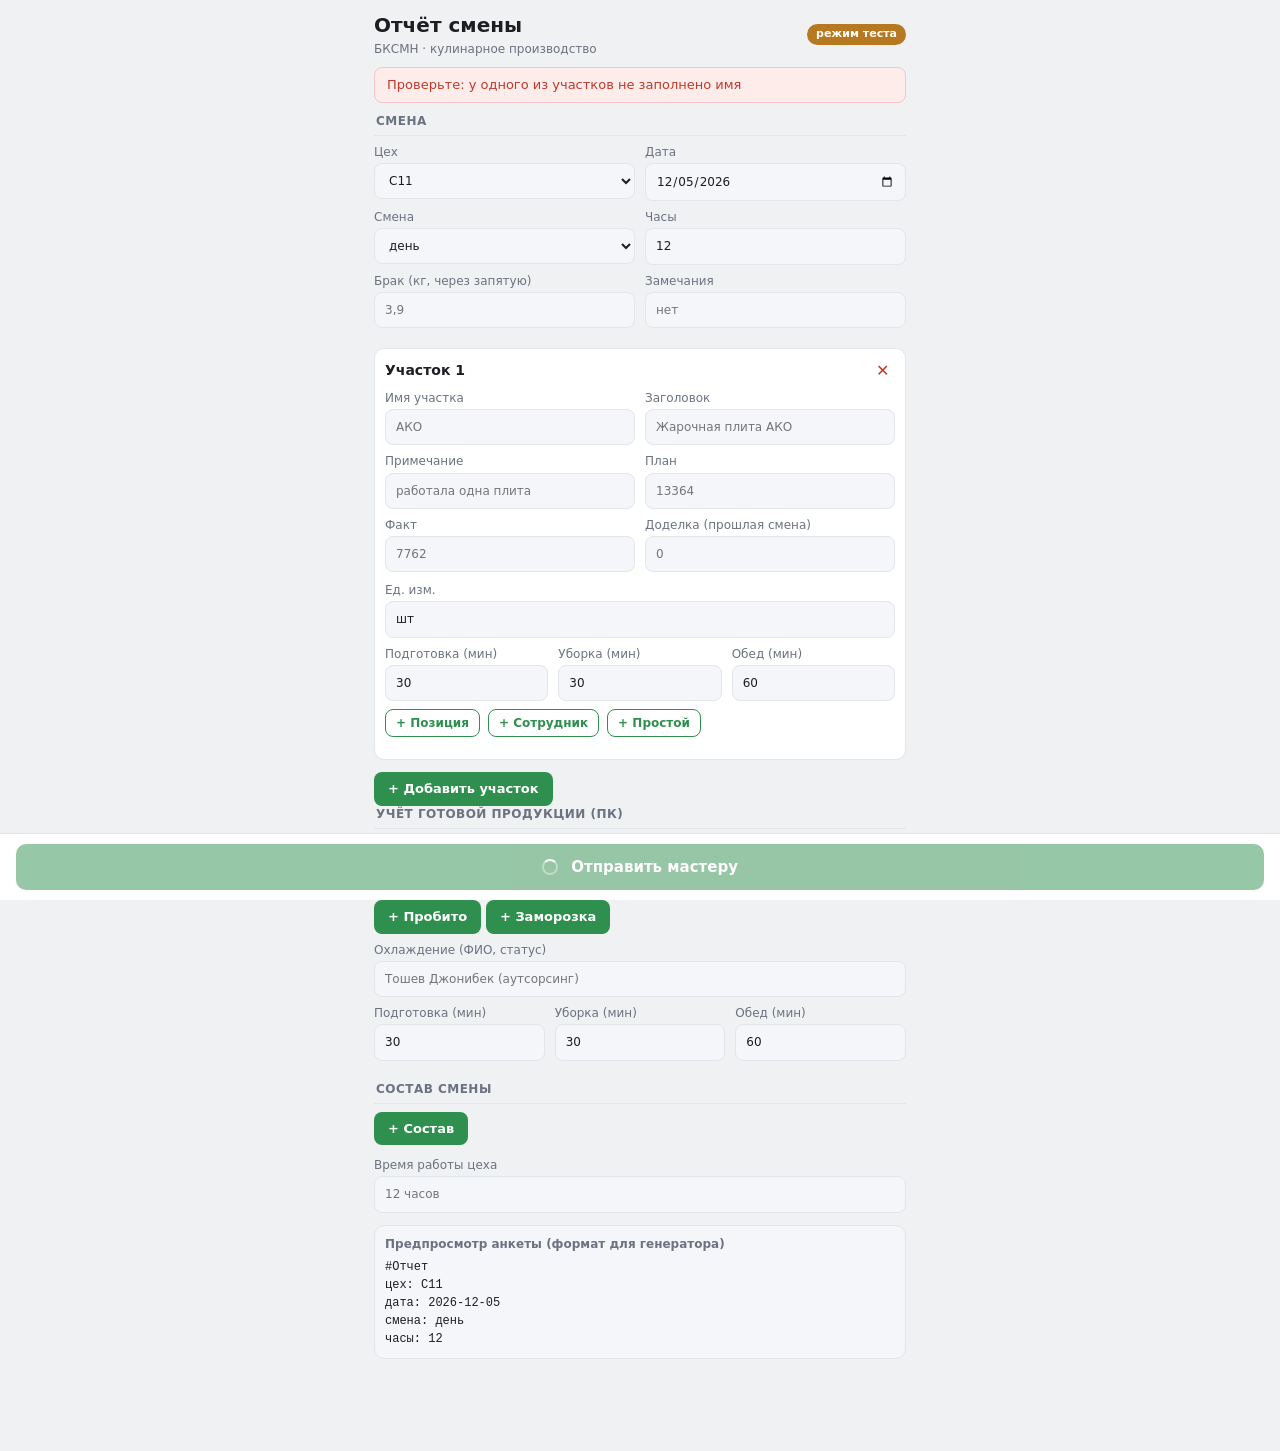
<file: index.html>
<!DOCTYPE html>
<html lang="ru">
<head>
<meta charset="UTF-8">
<meta name="viewport" content="width=device-width, initial-scale=1.0, viewport-fit=cover">
<meta name="theme-color" content="var(--tg-theme-bg-color)">
<title>Отчёт смены · БКСМН</title>
<link rel="stylesheet" href="style.css">
<script src="https://telegram.org/js/telegram-web-app.js"></script>
</head>
<body>
  <div id="app">
    <header class="top">
      <div class="title">
        <h1>Отчёт смены</h1>
        <div class="sub">БКСМН · кулинарное производство</div>
      </div>
      <span id="modeBadge" class="badge">готов</span>
    </header>

    <section id="errorBox" class="error" hidden></section>

    <form id="form" autocomplete="off">
      <fieldset>
        <legend>Смена</legend>
        <div class="row">
          <label>Цех
            <select id="цех" required>
              <option value="C11">С11</option>
              <option value="B18">В18-19</option>
            </select>
          </label>
          <label>Дата
            <input id="дата" type="date" required>
          </label>
        </div>
        <div class="row">
          <label>Смена
            <select id="смена"><option>день</option><option>ночь</option></select>
          </label>
          <label>Часы
            <input id="часы" type="number" min="1" max="24" value="12">
          </label>
        </div>
        <div class="row">
          <label>Брак (кг, через запятую)
            <input id="брак" type="text" placeholder="3,9">
          </label>
          <label>Замечания
            <input id="замечания" type="text" placeholder="нет">
          </label>
        </div>
      </fieldset>

      <div id="участкиContainer"></div>

      <button type="button" id="addУчасток" class="add">+ Добавить участок</button>

      <fieldset id="пкFieldset">
        <legend>Учёт готовой продукции (ПК)</legend>
        <div class="row">
          <label>Заголовок
            <input id="пкЗаголовок" type="text" placeholder="охлаждение и перетарка">
          </label>
        </div>
        <div id="пкБлок"></div>
        <button type="button" id="addПробито" class="add">+ Пробито</button>
        <button type="button" id="addЗаморозка" class="add">+ Заморозка</button>
        <div class="row" style="margin-top:8px">
          <label>Охлаждение (ФИО, статус)
            <input id="пкОхлаждение" type="text" placeholder="Тошев Джонибек (аутсорсинг)">
          </label>
        </div>
        <div class="row simple">
          <label>Подготовка (мин) <input id="пкПодготовка" type="number" value="30"></label>
          <label>Уборка (мин) <input id="пкУборка" type="number" value="30"></label>
          <label>Обед (мин) <input id="пкОбед" type="number" value="60"></label>
        </div>
      </fieldset>

      <fieldset id="составFieldset">
        <legend>Состав смены</legend>
        <div id="составБлок"></div>
        <button type="button" id="addСостав" class="add">+ Состав</button>
      </fieldset>

      <div class="row simple">
        <label>Время работы цеха <input id="времяРаботы" type="text" placeholder="12 часов"></label>
      </div>

      <div id="htmlPreview" class="preview">
        <div class="ph">Предпросмотр анкеты (формат для генератора)</div>
        <pre id="pre"></pre>
      </div>
    </form>

    <div id="bottomBar">
      <button id="sendBtn" type="button" disabled>
        <span class="spinner" hidden></span>
        <span id="sendLabel">Отправить мастеру</span>
      </button>
    </div>
  </div>

<script src="app.js"></script>
</body>
</html>
</file>
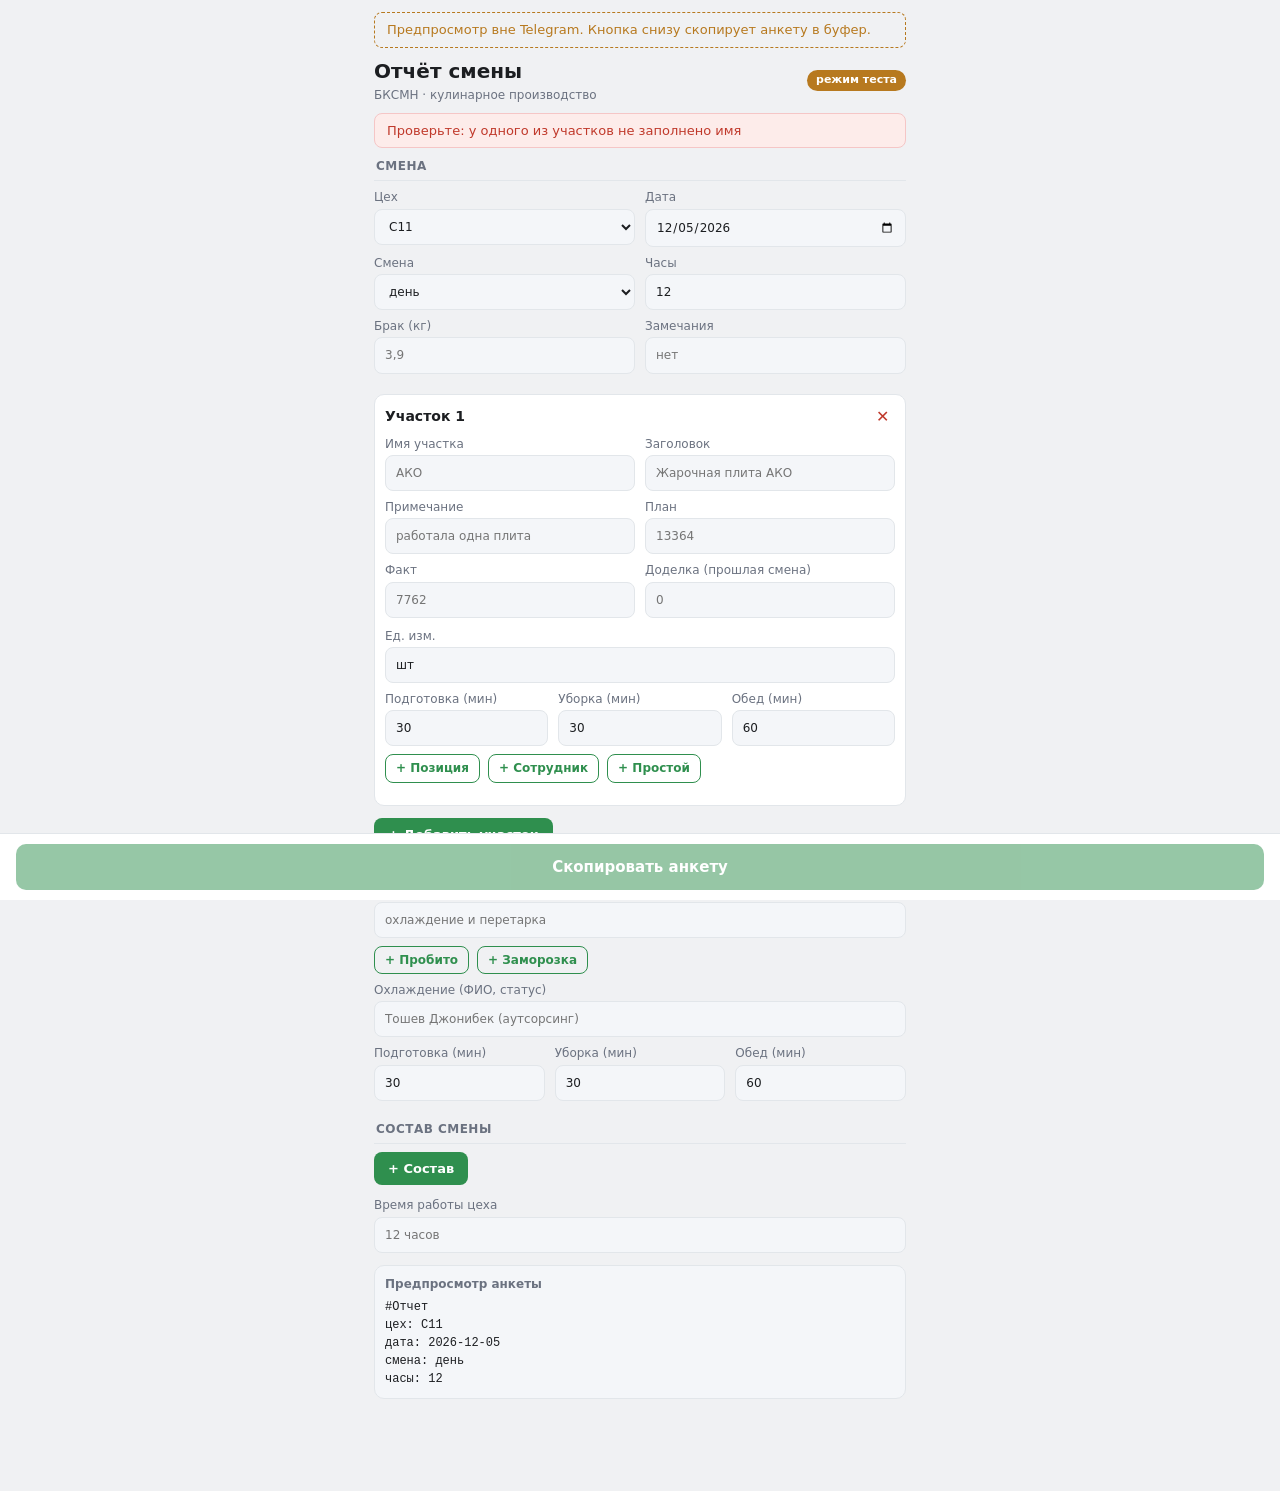
<file: preview.html>
<!DOCTYPE html>
<html lang="ru">
<head>
<meta charset="UTF-8">
<meta name="viewport" content="width=device-width, initial-scale=1.0">
<title>Отчёт смены · предпросмотр (без Telegram)</title>
<link rel="stylesheet" href="style.css">
</head>
<body>
  <div id="app">
    <div class="notelb" style="font-size:13px;color:#b7791f;padding:8px 12px;border:1px dashed #b7791f;border-radius:8px;margin-bottom:10px;">
      Предпросмотр вне Telegram. Кнопка снизу скопирует анкету в буфер.
    </div>
    <header class="top">
      <div class="title"><h1>Отчёт смены</h1><div class="sub">БКСМН · кулинарное производство</div></div>
      <span id="modeBadge" class="badge test">режим теста</span>
    </header>
    <section id="errorBox" class="error" hidden></section>
    <form id="form" autocomplete="off">
      <fieldset>
        <legend>Смена</legend>
        <div class="row">
          <label>Цех<select id="цех" required><option value="C11">С11</option><option value="B18">В18-19</option></select></label>
          <label>Дата<input id="дата" type="date" required></label>
        </div>
        <div class="row">
          <label>Смена<select id="смена"><option>день</option><option>ночь</option></select></label>
          <label>Часы<input id="часы" type="number" min="1" max="24" value="12"></label>
        </div>
        <div class="row">
          <label>Брак (кг)<input id="брак" type="text" placeholder="3,9"></label>
          <label>Замечания<input id="замечания" type="text" placeholder="нет"></label>
        </div>
      </fieldset>
      <div id="участкиContainer"></div>
      <button type="button" id="addУчасток" class="add">+ Добавить участок</button>
      <fieldset id="пкFieldset">
        <legend>Учёт готовой продукции (ПК)</legend>
        <div class="row"><label>Заголовок<input id="пкЗаголовок" type="text" placeholder="охлаждение и перетарка"></label></div>
        <div id="пкБлок"></div>
        <div class="acts">
          <button type="button" id="addПробито" class="add small">+ Пробито</button>
          <button type="button" id="addЗаморозка" class="add small">+ Заморозка</button>
        </div>
        <div class="row" style="margin-top:8px"><label>Охлаждение (ФИО, статус)<input id="пкОхлаждение" type="text" placeholder="Тошев Джонибек (аутсорсинг)"></label></div>
        <div class="row simple">
          <label>Подготовка (мин)<input id="пкПодготовка" type="number" value="30"></label>
          <label>Уборка (мин)<input id="пкУборка" type="number" value="30"></label>
          <label>Обед (мин)<input id="пкОбед" type="number" value="60"></label>
        </div>
      </fieldset>
      <fieldset id="составFieldset">
        <legend>Состав смены</legend>
        <div id="составБлок"></div>
        <button type="button" id="addСостав" class="add">+ Состав</button>
      </fieldset>
      <div class="row simple"><label>Время работы цеха<input id="времяРаботы" type="text" placeholder="12 часов"></label></div>
      <div id="htmlPreview" class="preview"><div class="ph">Предпросмотр анкеты</div><pre id="pre"></pre></div>
    </form>
    <div id="bottomBar"><button id="sendBtn" type="button" disabled>Скопировать анкету</button></div>
  </div>
  <script src="app.js"></script>
</body>
</html>
</file>
<file: style.css>
/* telemost-mini-app — адаптация под Telegram WebApp темы + мобильность */

:root {
  --card: #ffffff;
  --card2: #f4f6f9;
  --text: #1c1e21;
  --muted: #6b7280;
  --border: #e2e6ea;
  --accent: #2f8f4e;
  --accent-h: #23703c;
  --del: #c0392b;
}

* { box-sizing: border-box; }

html, body {
  margin: 0;
  padding: 0;
  background: var(--tg-theme-bg-color, #f0f1f3);
  color: var(--tg-theme-text-color, var(--text));
  font-family: system-ui, -apple-system, "Segoe UI", Roboto, sans-serif;
  font-size: 15px;
  line-height: 1.35;
}

#app {
  max-width: 560px;
  margin: 0 auto;
  padding: 12px 14px calc(92px + env(safe-area-inset-bottom));
}

.top {
  display: flex;
  align-items: center;
  justify-content: space-between;
  margin-bottom: 10px;
}
.top h1 { font-size: 20px; margin: 0 0 2px; color: var(--tg-theme-text-color, var(--text)); }
.sub { font-size: 12px; color: var(--tg-theme-hint-color, var(--muted)); }
.badge {
  font-size: 11px;
  padding: 3px 9px;
  border-radius: 999px;
  background: var(--accent);
  color: #fff;
  font-weight: 600;
}
.badge.test { background: #b7791f; }

.error {
  background: #fdecea;
  color: var(--del);
  border: 1px solid #f5c6c6;
  padding: 8px 12px;
  border-radius: 8px;
  margin-bottom: 10px;
  font-size: 13px;
}

fieldset {
  border: none;
  margin: 0 0 12px;
  padding: 0;
}
fieldset legend {
  font-size: 12px;
  font-weight: 700;
  text-transform: uppercase;
  letter-spacing: .04em;
  color: var(--tg-theme-hint-color, var(--muted));
  margin-bottom: 8px;
  width: 100%;
  border-bottom: 1px solid var(--tg-theme-section-separator-color, var(--border));
  padding-bottom: 6px;
}

.row {
  display: flex;
  gap: 10px;
  flex-wrap: wrap;
  margin-bottom: 8px;
}
.row label { flex: 1 1 45%; display: flex; flex-direction: column; gap: 3px; font-size: 12px; color: var(--tg-theme-hint-color, var(--muted)); }
.row.simple label { flex: 1 1 30%; }

input, select {
  font: inherit;
  padding: 9px 10px;
  border: 1px solid var(--tg-theme-secondary-bg-color, var(--border));
  border-radius: 8px;
  background: var(--tg-theme-secondary-bg-color, var(--card2));
  color: var(--tg-theme-text-color, var(--text));
  width: 100%;
}
input:focus, select:focus { outline: 2px solid var(--accent); outline-offset: 1px; }
select { appearance: auto; }

.участок {
  background: var(--tg-theme-secondary-bg-color, var(--card));
  border: 1px solid var(--tg-theme-section-separator-color, var(--border));
  border-radius: 10px;
  padding: 10px;
  margin-bottom: 12px;
}
.uhead {
  display: flex;
  align-items: center;
  justify-content: space-between;
  margin-bottom: 8px;
}
.ulabel { font-weight: 700; font-size: 14px; }
.del {
  background: none;
  border: none;
  color: var(--del);
  font-size: 16px;
  cursor: pointer;
  padding: 2px 6px;
  border-radius: 6px;
}
.del:hover { background: #fdecea; }

.acts { display: flex; gap: 8px; flex-wrap: wrap; margin-top: 6px; }
.add {
  background: var(--accent);
  color: #fff;
  border: none;
  padding: 8px 14px;
  border-radius: 8px;
  font: inherit;
  font-size: 13px;
  font-weight: 600;
  cursor: pointer;
}
.add:hover { background: var(--accent-h); }
.add.small { padding: 5px 10px; font-size: 12px; background: transparent; color: var(--accent); border: 1px solid var(--accent); }
.del.small { font-size: 12px; }

.hline { display: flex; gap: 6px; align-items: center; margin: 6px 0; }
.hline input { flex: 1; }
.hline input[type="number"] { flex: 0 1 90px; }
.subblock { margin-top: 6px; }

.preview {
  margin-top: 12px;
  background: var(--tg-theme-secondary-bg-color, var(--card2));
  border: 1px solid var(--tg-theme-section-separator-color, var(--border));
  border-radius: 10px;
  padding: 10px;
}
.ph { font-size: 12px; color: var(--tg-theme-hint-color, var(--muted)); margin-bottom: 6px; font-weight: 600; }
#pre {
  margin: 0;
  font: 12px/1.5 ui-monospace, Consolas, monospace;
  white-space: pre-wrap;
  word-break: break-word;
  color: var(--tg-theme-text-color, var(--text));
  max-height: 160px;
  overflow: auto;
}

#bottomBar {
  position: fixed;
  left: 0;
  right: 0;
  bottom: 0;
  padding: 10px 16px calc(10px + env(safe-area-inset-bottom));
  background: var(--tg-theme-bottom-bar-bg-color, var(--tg-theme-bg-color, #fff));
  border-top: 1px solid var(--tg-theme-section-separator-color, var(--border));
  z-index: 10;
}
#bottomBar button {
  width: 100%;
  background: var(--accent);
  color: #fff;
  border: none;
  padding: 13px;
  border-radius: 10px;
  font: inherit;
  font-weight: 700;
  font-size: 15px;
  cursor: pointer;
}
#bottomBar button:disabled { opacity: .5; cursor: not-allowed; }
.spinner {
  display: inline-block;
  width: 16px;
  height: 16px;
  border: 2px solid rgba(255,255,255,.4);
  border-top-color: #fff;
  border-radius: 50%;
  margin-right: 8px;
  vertical-align: -3px;
  animation: spin .8s linear infinite;
}
@keyframes spin { to { transform: rotate(360deg); } }
</file>
